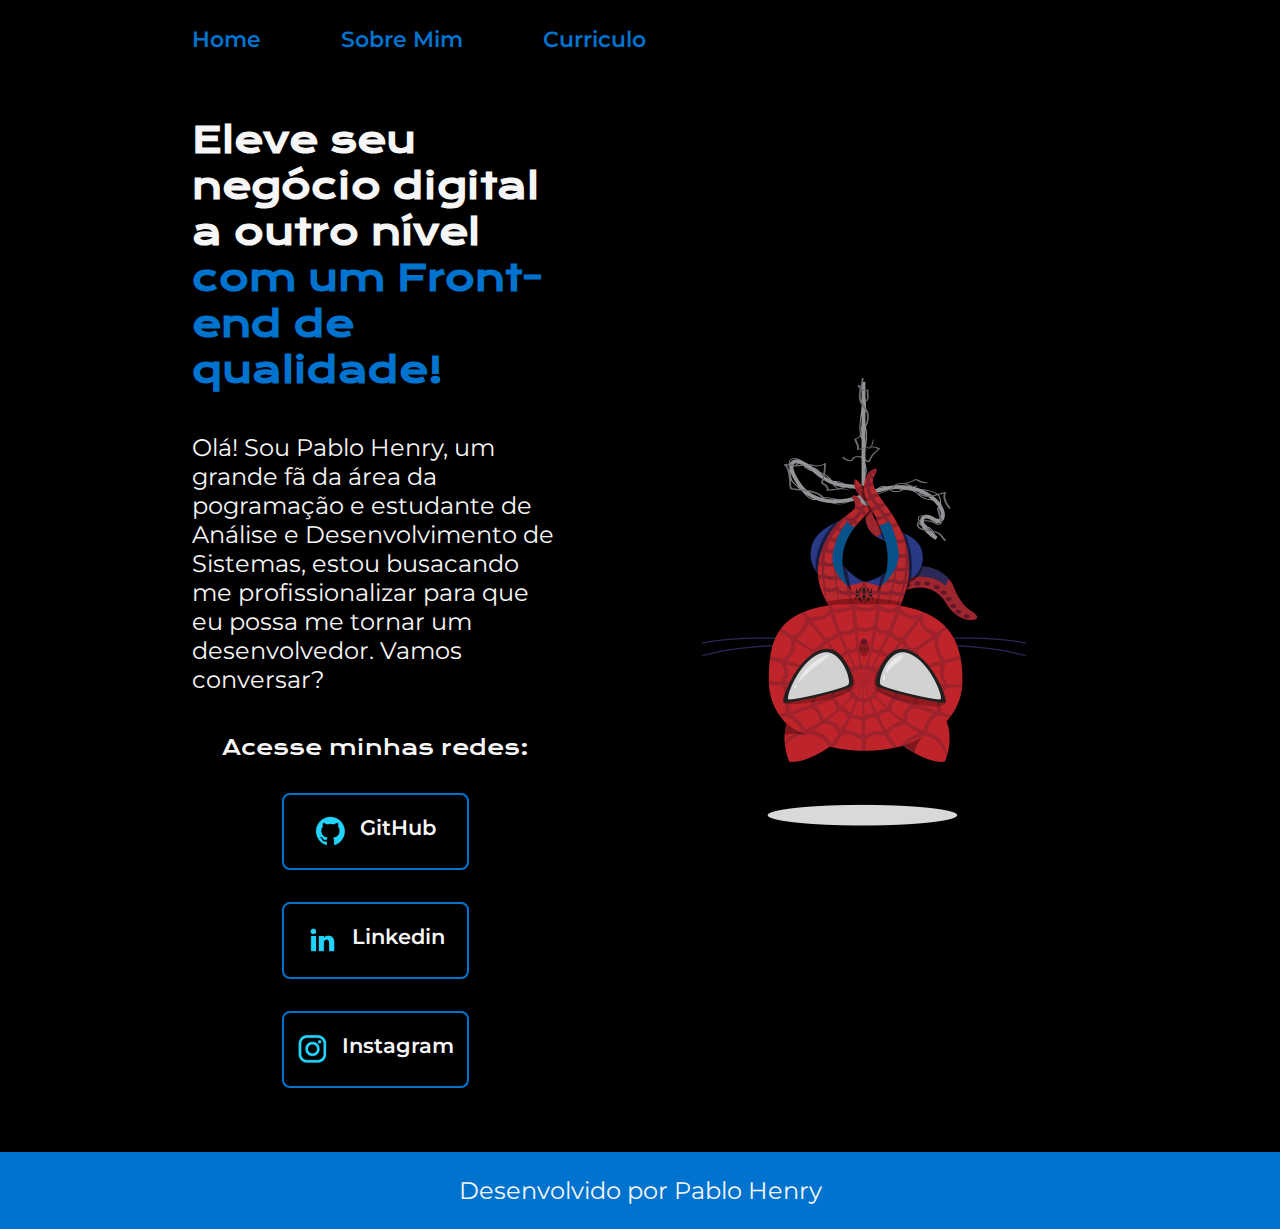
<file: index.html>
<!DOCTYPE html>
<html lang="pt-br">
<head>
    <meta charset="UTF-8">
    <meta name="viewport" content="width=device-width, initial-scale=1.0">
    <title>Portfólio</title>
    <link rel="stylesheet" href="./styles/style.css">
</head>
<body>
    <header class="cabecalho">
        <nav class="cabecalho__menu">
            <a href="index.html" class="cabecalho__menu__link">Home</a>
            <a href="about.html" class="cabecalho__menu__link">Sobre Mim</a>
            <a href="curriculo.html" class="cabecalho__menu__link">Curriculo</a>
        </nav>
    </header>
    <main class="apresentacao">
        <section class="apresentacao__conteudo">
            <h1 class="apresentacao__conteudo__titulo">Eleve seu negócio digital a outro nível <strong class="titulo-destaque">com um Front-end de qualidade!</strong></h1>
            <p class="apresentacao__conteudo__texto">Olá! Sou Pablo Henry, um grande fã da área da pogramação e estudante de Análise e Desenvolvimento de Sistemas, estou busacando me profissionalizar para que eu possa me tornar um desenvolvedor. Vamos conversar?</p>
            <div class="apresentacao__links">
                <h2 class="apresentacao__links__subtitulo">Acesse minhas redes:</h2>
                <a href="https://github.com/Pablo-Henry" class="apresentacao__links__navegacao"><img src="./assets/github.png" alt="icone do GitHub">
                    GitHub
                </a>
                <a href="https://www.linkedin.com/in/pablo-henry-90092321b" class="apresentacao__links__navegacao"><img src="./assets/linkedin.png" alt="icone do Linkedin">
                    Linkedin
                </a>
                <a href="https://instagram.com/_phxnry" class="apresentacao__links__navegacao"><img src="./assets/instagram.png" alt="icone do instagram">
                    Instagram
                </a>
            </div>
        </section>
        <img class="apresentacao__imagem" src="./assets/spidertocat.png" alt="octopuscat GitHub">
    </main>
    <footer class="rodape">
        <p>Desenvolvido por Pablo Henry</p>
    </footer>

</body>
</html>
</file>
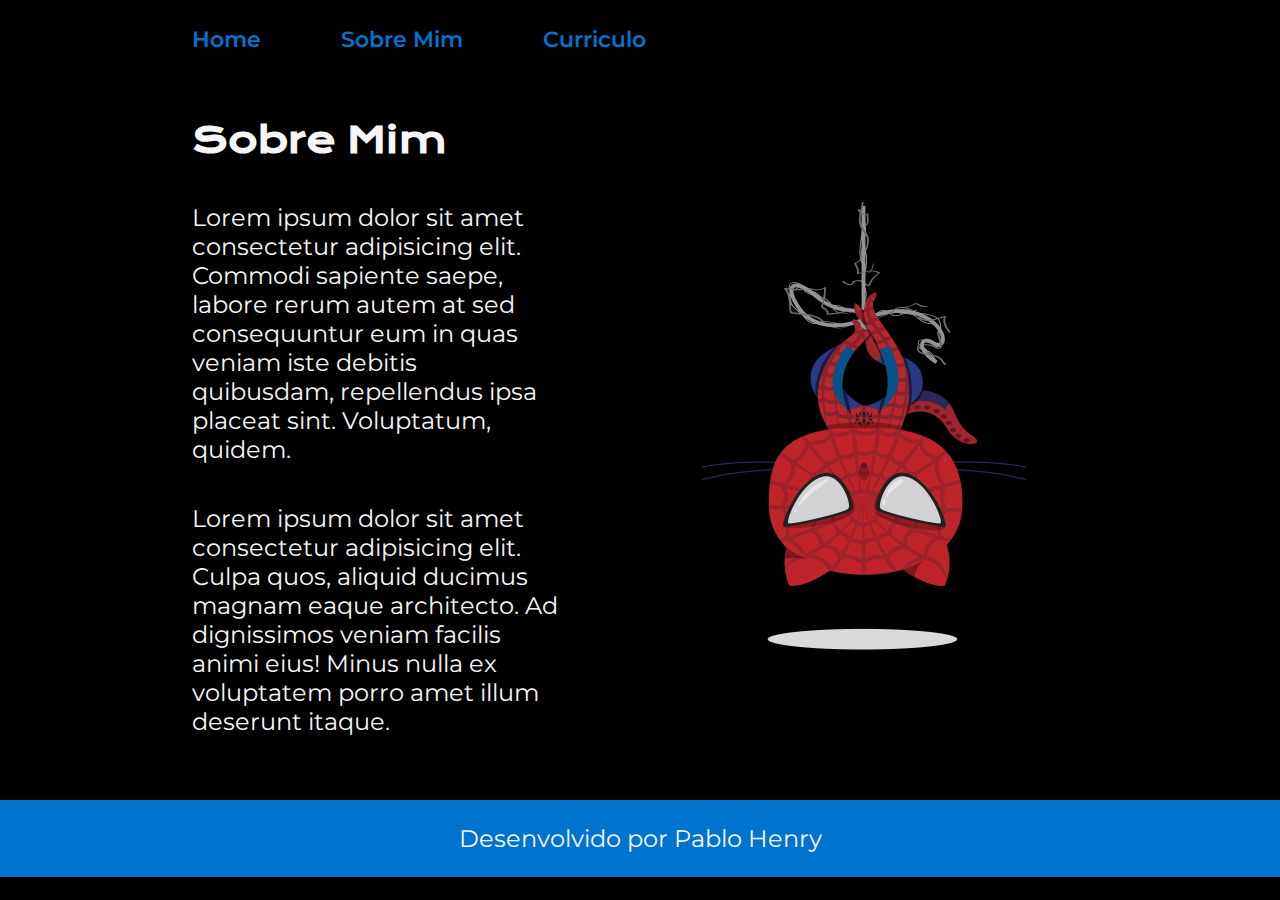
<file: about.html>
<!DOCTYPE html>
<html lang="pt_br">
<head>
    <meta charset="UTF-8">
    <meta name="viewport" content="width=device-width, initial-scale=1.0">
    <title>Sobre Mim</title>
    <link rel="stylesheet" href="./styles/style.css">
</head>
<body>
    <header class="cabecalho">
        <nav class="cabecalho__menu"> 
            <a href="index.html" class="cabecalho__menu__link">Home</a>
            <a href="about.html" class="cabecalho__menu__link">Sobre Mim</a>
            <a href="curriculo.html" class="cabecalho__menu__link">Curriculo</a>
        </nav>
    </header>
    <main class="apresentacao">
        <section  class="apresentacao__conteudo">
            <h1 class="apresentacao__conteudo__titulo">Sobre Mim</h1>
            <p class="apresentacao__conteudo__texto">Lorem ipsum dolor sit amet consectetur adipisicing elit. Commodi sapiente saepe, labore rerum autem at sed consequuntur eum in quas veniam iste debitis quibusdam, repellendus ipsa placeat sint. Voluptatum, quidem.</p>
            <p class="apresentacao__conteudo__texto">Lorem ipsum dolor sit amet consectetur adipisicing elit. Culpa quos, aliquid ducimus magnam eaque architecto. Ad dignissimos veniam facilis animi eius! Minus nulla ex voluptatem porro amet illum deserunt itaque.</p>
        </section>
        <img class="apresentacao__imagem" src="./assets/spidertocat.png" alt="octopuscat GitHub">
    </main>
    <footer class="rodape">
        <p>Desenvolvido por Pablo Henry</p>
    </footer>
</body>
</html>
</file>
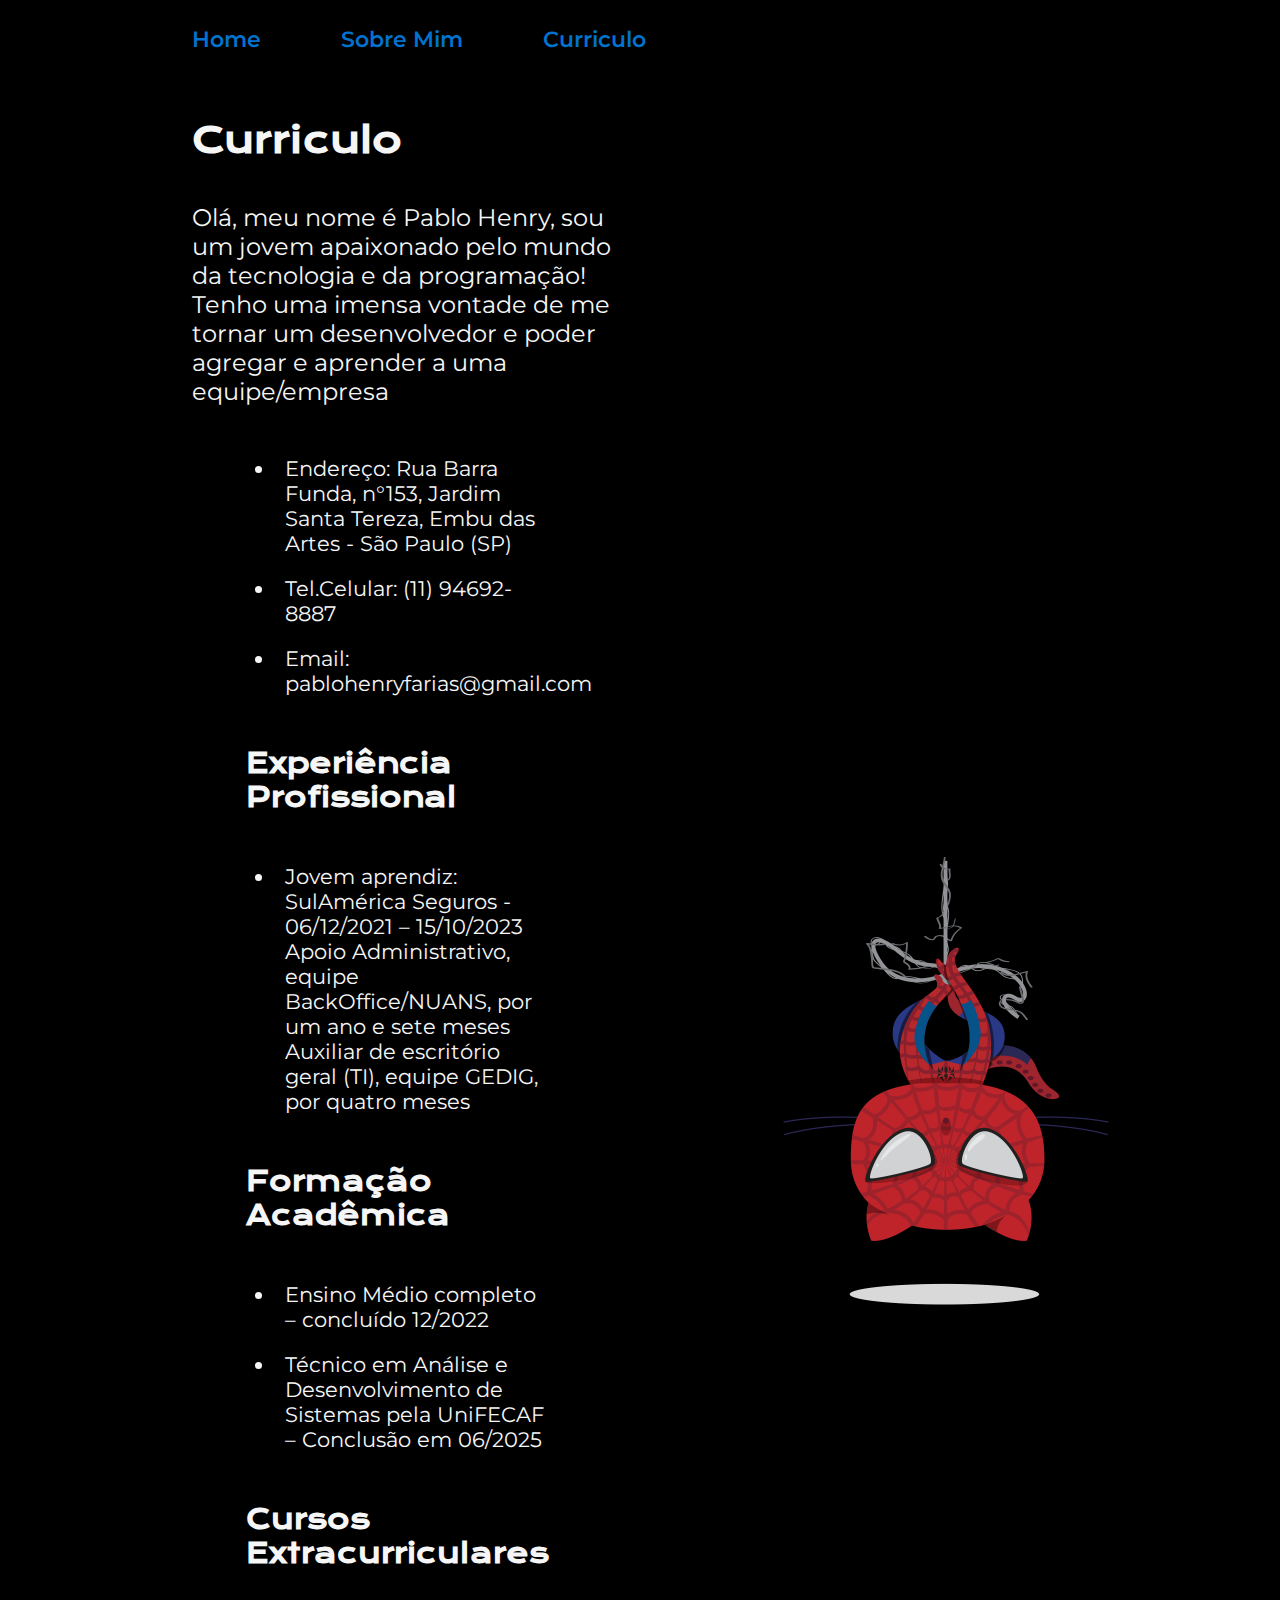
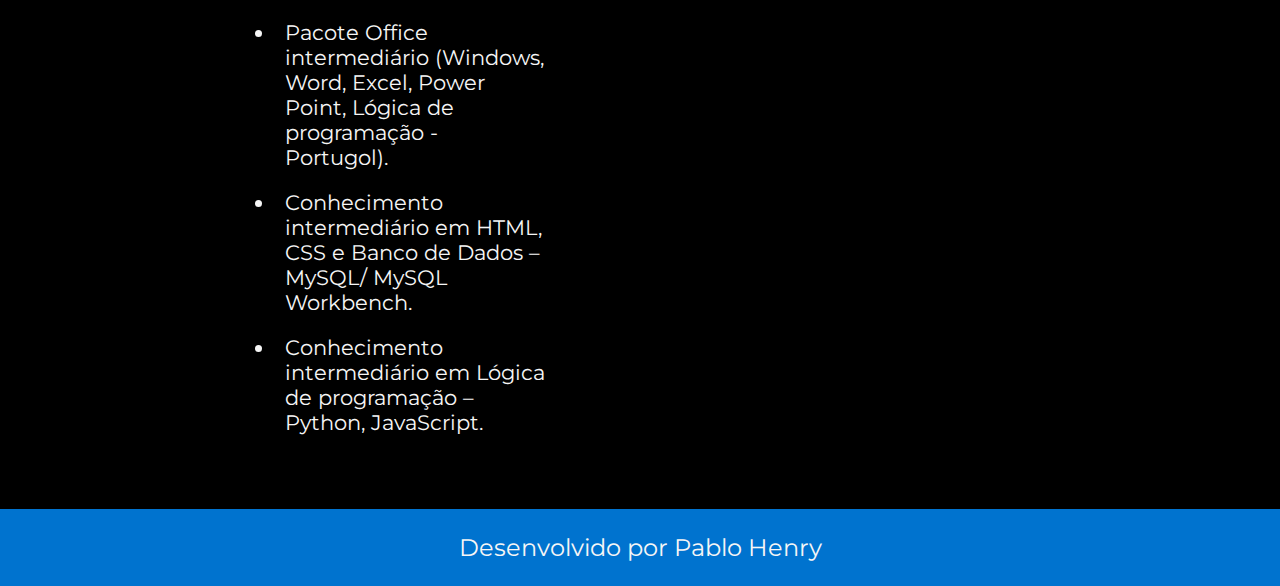
<file: curriculo.html>
<!DOCTYPE html>
<html lang="pt-br">
<head>
    <meta charset="UTF-8">
    <meta name="viewport" content="width=device-width, initial-scale=1.0">
    <title>Curriculo</title>
    <link rel="stylesheet" href="./styles/style.css">
</head>
<body>
    <header class="cabecalho">
        <nav class="cabecalho__menu">
            <a href="index.html" class="cabecalho__menu__link">Home</a>
            <a href="about.html" class="cabecalho__menu__link">Sobre Mim</a>
            <a href="curriculo.html" class="cabecalho__menu__link">Curriculo</a>
        </nav>
    </header>
    <main class="apresentacao">
        <section class="apresentacao__conteudo">
            <h1 class="apresentacao__conteudo__titulo">Curriculo</h1>
            <p class="apresentacao__conteudo__texto">Olá, meu nome é Pablo Henry, sou um jovem apaixonado pelo mundo da tecnologia e da programação! Tenho uma imensa vontade de me tornar um desenvolvedor e poder agregar e aprender a uma equipe/empresa </p>
            <ul class="apresentacao__conteudo__texto">
                <li class="lista">Endereço: Rua Barra Funda, n°153, Jardim Santa Tereza, Embu das Artes - São Paulo (SP)
                </li>
                <li class="lista">
                    Tel.Celular: (11) 94692-8887
                </li>
                <li class="lista">
                    Email: pablohenryfarias@gmail.com
                </li>
            </ul>

            <h2 class="apresentacao__conteudo__subtitulo">Experiência Profissional</h2>
            <ul class="apresentacao__conteudo__texto">
                <li class="lista">
                    Jovem aprendiz: SulAmérica Seguros - 06/12/2021 – 15/10/2023 
                    Apoio Administrativo, equipe BackOffice/NUANS, por um ano e sete meses
                    Auxiliar de escritório geral (TI), equipe GEDIG, por quatro meses
                </li>
            </ul>

            <h2 class="apresentacao__conteudo__subtitulo">Formação Acadêmica</h2>
            <ul class="apresentacao__conteudo__texto">
                <li class="lista">
                    Ensino Médio completo – concluído 12/2022 
                </li>
                <li class="lista">
                    Técnico em Análise e Desenvolvimento de Sistemas pela UniFECAF –
                    Conclusão em 06/2025
                </li>
            </ul>

            <h2 class="apresentacao__conteudo__subtitulo">Cursos Extracurriculares</h2>
            <ul class="apresentacao__conteudo__texto">
                <li class="lista">
                    Pacote Office intermediário (Windows, Word, Excel, Power Point, 
                    Lógica de programação - Portugol).
                </li>
                <li class="lista">
                    Conhecimento intermediário em HTML, CSS e Banco de Dados –
                    MySQL/ MySQL Workbench.
                </li>
                <li class="lista">
                    Conhecimento intermediário em Lógica de programação – Python, JavaScript.
                </li>
            </ul>
        </section>
        <img class="apresentacao__imagem" src="./assets/spidertocat.png" alt="octopuscat GitHub">
    </main>
   <footer class="rodape">
        <p>Desenvolvido por Pablo Henry</p>
    </footer>
    
</body>
</html>
</file>
<file: styles/style.css>
@import url('https://fonts.googleapis.com/css2?family=Krona+One&family=Montserrat:wght@400;600&display=swap');

:root {
    --cor-primaria: #000000;
    --cor-secundaria: #F6F6F6;
    --cor-terciaria: #0073CF;
    --cor-hover: #272727;

    --fonte-primaria: 'Krona One', sans-serif;
    --fonte-secundaria: 'Montserrat', sans-serif;
}

*{
    margin: 0;
    padding: 0;
}
body{
    box-sizing: border-box;
    background-color: #000000;
    color:#F6F6F6; 
}

.cabecalho{
    padding: 2% 0% 0% 15%;
}

.cabecalho__menu{
    display: flex;
    gap: 80px;
}

.cabecalho__menu__link{
    font-family: 'Montserrat', sans-serif;
    font-size: 1.375rem;
    font-weight: 600;
    color: #0073CF;
    text-decoration: none;
}

.apresentacao{
    padding: 5% 15%;
    display: flex;
    align-items: center;
    justify-content: space-between;
    gap: 82px;
}
.apresentacao__conteudo{
    width: 50%;
    display: flex;
    flex-direction: column;
    gap: 40px; 
}
.apresentacao__conteudo__titulo{
    font-family: 'Krona One', sans-serif;
    font-size: 2.25rem;
}

.apresentacao__conteudo__subtitulo{
    font-family: 'Krona One', sans-serif;
    font-size: 1.7rem;
    margin: 0 2em;
}

.titulo-destaque{
    color: #0073CF
}

.apresentacao__conteudo__texto{
    font-family: 'Montserrat', sans-serif;
    font-size: 1.5rem;
}
.apresentacao__links{
    display: flex;
    flex-direction: column;
    justify-content: space-between;
    align-items: center;
    gap: 32px;
}

.apresentacao__links__subtitulo{
    font-family: 'Krona One', sans-serif;
    font-weight: 400;
    font-size: 1.31rem;
}

.apresentacao__links__navegacao{
    display: flex;
    justify-content: center;
    gap: 13px;
    border: 2px solid #0073CF;
    width: 50%;
    text-align: center;
    border-radius: 8px;
    font-size: 1.31rem;
    font-weight: 600;
    padding: 20.5px 0;
    text-decoration: none;
    color: #F6F6F6;
    font-family: 'Montserrat', sans-serif;
}

.apresentacao__links__navegacao:hover{
    background-color: var(--cor-hover);
    color: red;
}   

.lista{
    font-family: 'Montserrat', sans-serif;
    font-size: 1.3rem;
    padding: 10px;
    margin: 0 4em;
}

.apresentacao__imagem{
    width: 50%;
}

.rodape{
    color:#F6F6F6;
    background-color: #0073CF;
    font-family: 'Montserrat', sans-serif;
    font-size: 1.5rem;
    font-weight: 400;
    text-align: center;
    padding: 24px;
}

@media (min-width: 300px) and (max-width: 1200px) {
    .cabecalho{
        padding: 10%        /*altera o padding de acordo com a largura da tela*/
    }

    .cabecalho__menu{
        justify-content: center; /*alinha os links no meio*/
        gap: 22px;
    }

    .apresentacao{
        flex-direction: column-reverse;
        padding: 5%;
    }

    .apresentacao__conteudo{
        width: auto;
    }

    .lista{
        padding: 4%;
    }
}
</file>
